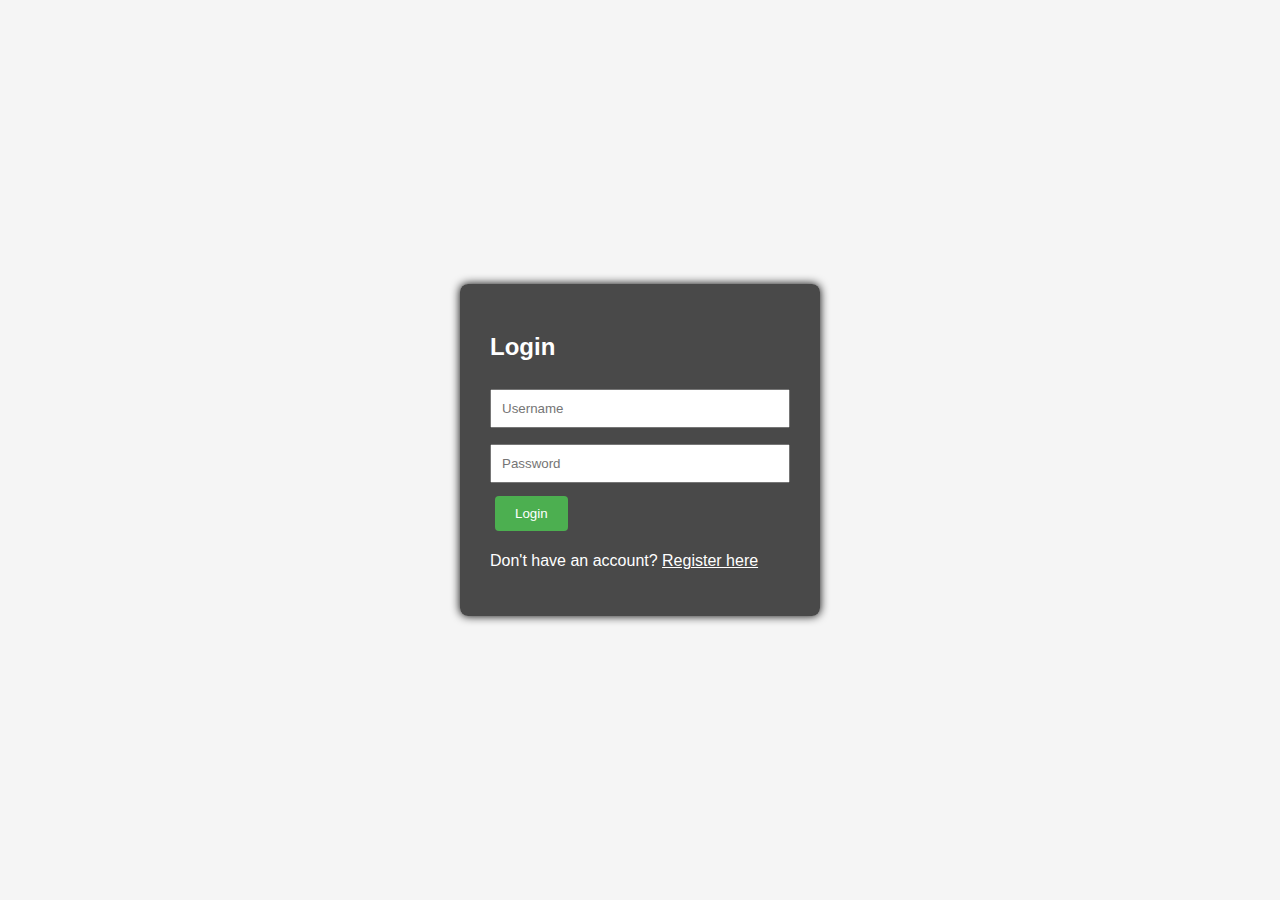
<file: src/main/webapp/login.html>
<!DOCTYPE html>
<html>
<head>
    <title>Login</title>
    <link rel="stylesheet" href="css/style.css">
</head>
<body class="form-page">
    <div class="form-container">
        <h2>Login</h2>
        <form action="" method="post">
            <input type="text" name="username" placeholder="Username" required>
            <input type="password" name="password" placeholder="Password" required>
            <button type="submit">Login</button>
        </form>
        <p>Don't have an account? <a href="reg.html">Register here</a></p>
    </div>
</body>
</html>
</file>
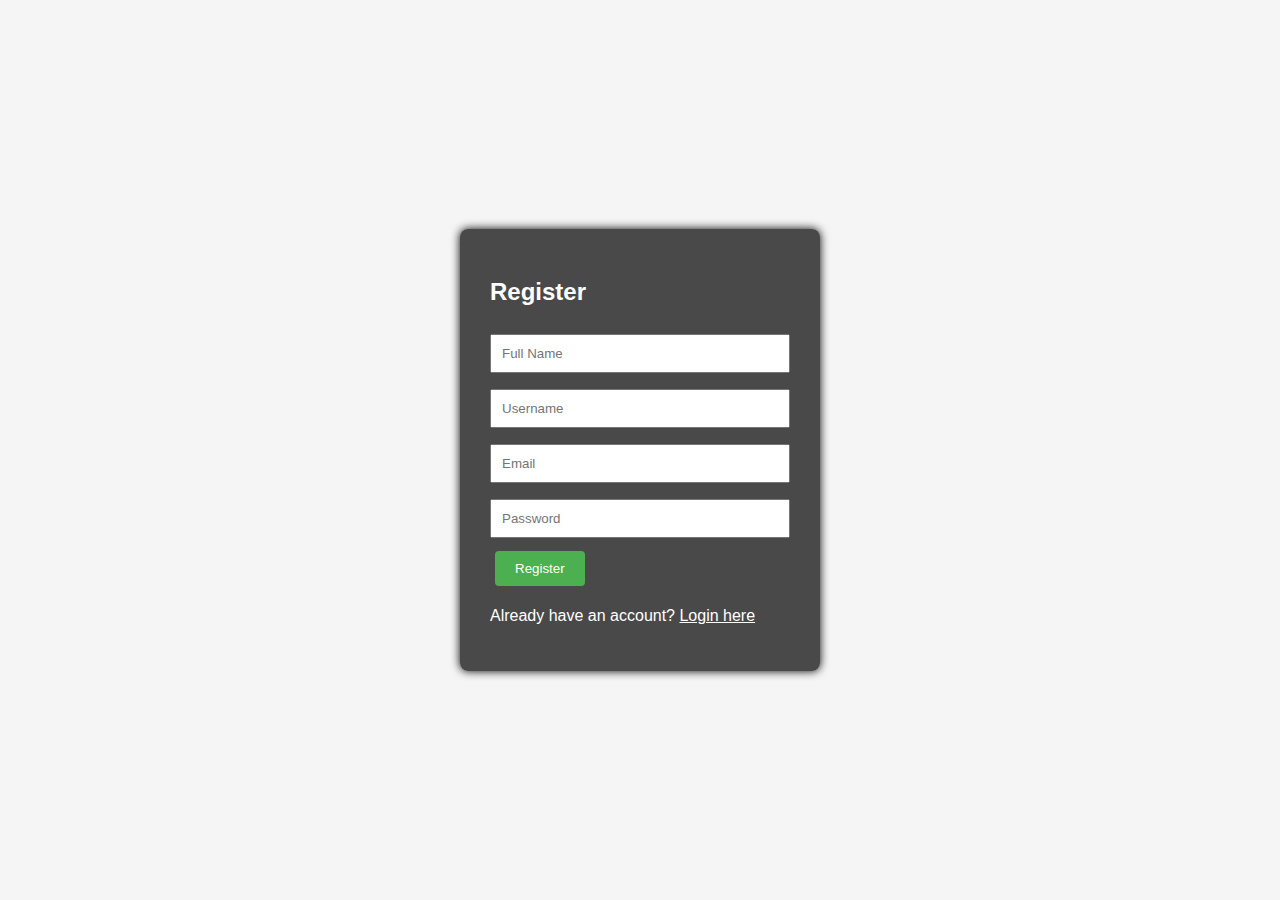
<file: src/main/webapp/reg.html>
<!DOCTYPE html>
<html>
<head>
    <title>Register</title>
    <link rel="stylesheet" href="css/style.css">
</head>
<body class="form-page">
    <div class="form-container">
        <h2>Register</h2>
        <form action="reg" method="post">
            <input type="text" name="fullname" placeholder="Full Name" required>
            <input type="text" name="username" placeholder="Username" required>
            <input type="email" name="email" placeholder="Email" required>
            <input type="password" name="password" placeholder="Password" required>
            <button type="submit">Register</button>
        </form>
        <p>Already have an account? <a href="login.html">Login here</a></p>
    </div>
</body>
</html>
</file>
<file: src/main/webapp/css/style.css>
body {
    font-family: Arial, sans-serif;
    margin: 0;
    padding: 0;
}

.home {
    background: url('../images/background.jpg') no-repeat center center/cover;
    height: 100vh;
    color: white;
    text-align: center;
    display: flex;
    justify-content: center;
    align-items: center;
    flex-direction: column;
}

.form-page {
    background-color: #f5f5f5;
    height: 100vh;
    display: flex;
    justify-content: center;
    align-items: center;
}

.container, .form-container {
    background-color: rgba(0,0,0,0.7);
    padding: 30px;
    border-radius: 8px;
    box-shadow: 0 0 10px black;
}

h1, h2 {
    margin-bottom: 20px;
    color: white;
}

.btn, button {
    display: inline-block;
    background-color: #4CAF50;
    color: white;
    padding: 10px 20px;
    margin: 5px;
    border: none;
    border-radius: 4px;
    text-decoration: none;
    cursor: pointer;
}

input {
    width: 100%;
    padding: 10px;
    margin: 8px 0;
    box-sizing: border-box;
}

form {
    width: 300px;
    margin: auto;
}

p {
    color: white;
}

a {
    color: white;
}
</file>
